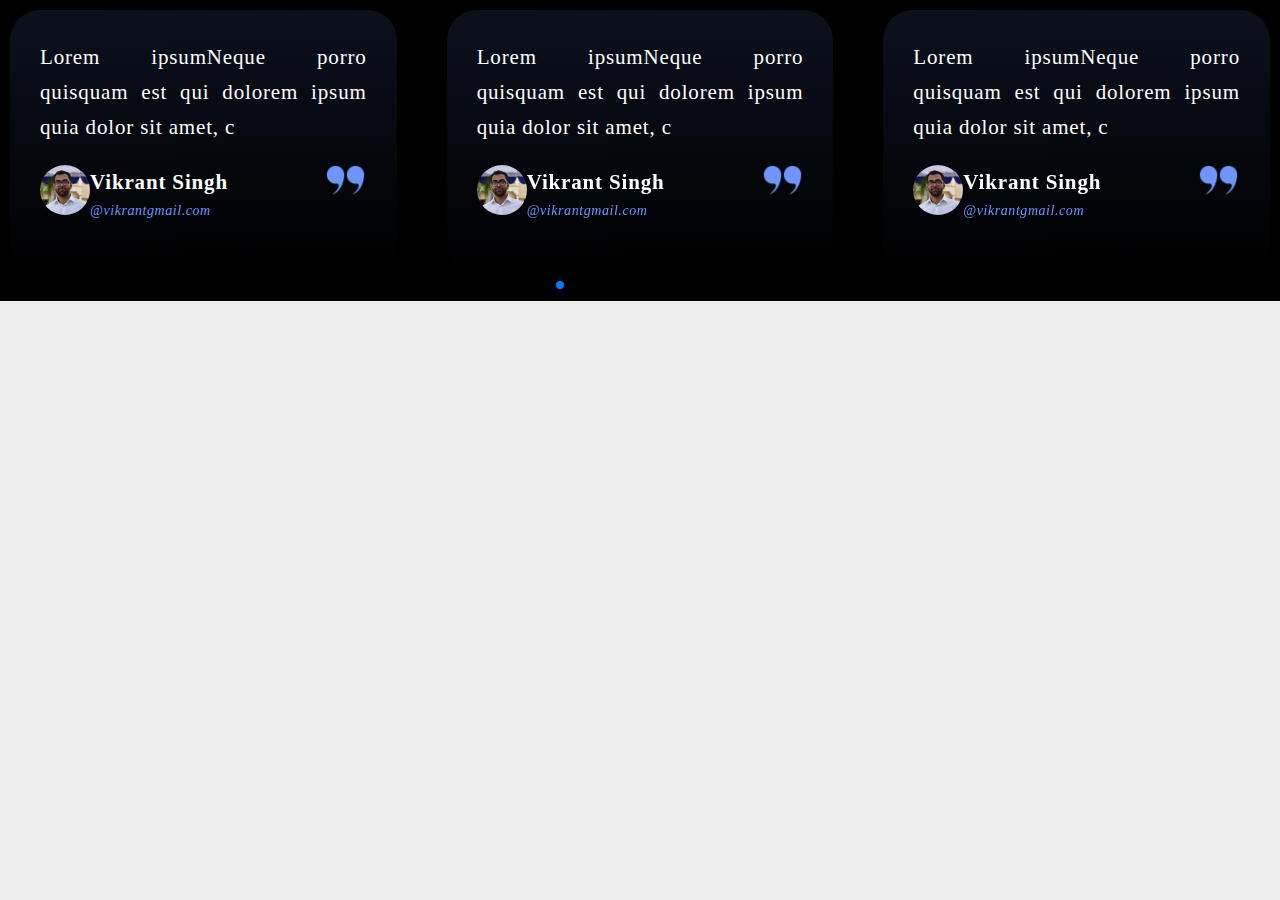
<file: test2.html>
<!DOCTYPE html>
<html lang="en">

<head>
  <meta charset="utf-8" />
  <title>Swiper demo</title>
  <meta name="viewport" content="width=device-width, initial-scale=1, minimum-scale=1, maximum-scale=1" />
  <!-- Link Swiper's CSS -->
  <link rel="stylesheet" href="https://cdn.jsdelivr.net/npm/swiper@10/swiper-bundle.min.css" />

  <!-- Demo styles -->
  <style>
    html,
    body {
      position: relative;
      /* background-color: black; */
    }

    body {
      background: #eee;
      font-family:"poppins";
      /* font-size: 14px; */
      color: #000;
      margin: 0;
      padding: 0;
    }

    .swiper {
      width: 100%;
      height: 100%;
      background-color: black;
    }

    .swiper-slide {
      text-align: center;
      /* font-size: 18px; */
      background: black;
      display: flex;
      justify-content: center;
      align-items: center;
    }

    .swiper-slide img {
      display: block;
      /* width: 100%; */
      object-fit: cover;
    }
    .swiper-pagination{
        position: relative;
        top:40px
    }

    .center {
            display: flex;
            align-items: center;
            justify-content: center;
        }

        * {
            margin: 0;
            padding: 0;
            font-family: 'Poppins';
        }

        .inner-text {
            width: 90%;
            margin: 10px;
            padding: 30px;
            /* border: 1px solid firebrick; */
            /* border-radius: 38px; */
            border-radius: 30px;
background: linear-gradient(179deg, rgba(17, 24, 42, 0.70) 0%, rgba(17, 24, 42, 0.00) 100%);
        }

        .inner-text .para {
            color: #FFF;
            text-align: justify;
            font-family: Poppins;
            font-size: 21px;
            font-style: normal;
            font-weight: 300;
            line-height: 166.5%;
            /* 34.965px */
            letter-spacing: 0.84px;
        }

        .client {
            display: flex;
            margin: 20px 0px;

        }

        .clientimg {
            height: 50px;
            width: 50px;
            border-radius: 50%;
        }

        .vector {
            height: 30px;
            /* width: 30px;  */
            position: relative;
            left: 30%;
        }

        .phead {
            color: #FFF;
            text-align: justify;
            font-family: Poppins;
            font-size: 21px;
            font-style: normal;
            font-weight: 700;
            line-height: 166.5%;
            /* 34.965px */
            letter-spacing: 0.84px;
        }

        .client-details .email {
            color: #6D95FC;
            text-align: justify;
            font-family: Poppins;
            font-size: 14px;
            font-style: italic;
            font-weight: 300;
            line-height: 166.5%;
            /* 23.31px */
            letter-spacing: 0.56px;
        }





  </style>
</head>

<body>
  <!-- Swiper -->
  <div class="swiper mySwiper">
    <div class="swiper-wrapper">
      <div class="swiper-slide center">
        <div class="inner-text">
            <div class="para">
                <p>Lorem ipsumNeque porro quisquam est qui dolorem ipsum quia dolor sit amet, c</p>
            </div>
            <div class="client">
                <img src="./src/vkr.png" alt="" class="clientimg">
                <div class="client-details">
                    <p class="phead">Vikrant Singh</p>
                    <p class="email">@vikrantgmail.com</p>
                </div>
                <img src="./src/Vector1.png" alt="" class="vector">
            </div>
        </div>
      </div>
      <div class="swiper-slide center">
        <div class="inner-text">
            <div class="para">
                <p>Lorem ipsumNeque porro quisquam est qui dolorem ipsum quia dolor sit amet, c</p>
            </div>
            <div class="client">
                <img src="./src/vkr.png" alt="" class="clientimg">
                <div class="client-details">
                    <p class="phead">Vikrant Singh</p>
                    <p class="email">@vikrantgmail.com</p>
                </div>
                <img src="./src/Vector1.png" alt="" class="vector">
            </div>
        </div>
      </div>
      <div class="swiper-slide center">
        <div class="inner-text">
            <div class="para">
                <p>Lorem ipsumNeque porro quisquam est qui dolorem ipsum quia dolor sit amet, c</p>
            </div>
            <div class="client">
                <img src="./src/vkr.png" alt="" class="clientimg">
                <div class="client-details">
                    <p class="phead">Vikrant Singh</p>
                    <p class="email">@vikrantgmail.com</p>
                </div>
                <img src="./src/Vector1.png" alt="" class="vector">
            </div>
        </div>
      </div>
      <div class="swiper-slide center">
        <div class="inner-text">
            <div class="para">
                <p>Lorem ipsumNeque porro quisquam est qui dolorem ipsum quia dolor sit amet, c</p>
            </div>
            <div class="client">
                <img src="./src/vkr.png" alt="" class="clientimg">
                <div class="client-details">
                    <p class="phead">Vikrant Singh</p>
                    <p class="email">@vikrantgmail.com</p>
                </div>
                <img src="./src/Vector1.png" alt="" class="vector">
            </div>
        </div>
      </div>
      <div class="swiper-slide center">
        <div class="inner-text">
            <div class="para">
                <p>Lorem ipsumNeque porro quisquam est qui dolorem ipsum quia dolor sit amet, c</p>
            </div>
            <div class="client">
                <img src="./src/vkr.png" alt="" class="clientimg">
                <div class="client-details">
                    <p class="phead">Vikrant Singh</p>
                    <p class="email">@vikrantgmail.com</p>
                </div>
                <img src="./src/Vector1.png" alt="" class="vector">
            </div>
        </div>
      </div>
      <div class="swiper-slide center">
        <div class="inner-text">
            <div class="para">
                <p>Lorem ipsumNeque porro quisquam est qui dolorem ipsum quia dolor sit amet, c</p>
            </div>
            <div class="client">
                <img src="./src/vkr.png" alt="" class="clientimg">
                <div class="client-details">
                    <p class="phead">Vikrant Singh</p>
                    <p class="email">@vikrantgmail.com</p>
                </div>
                <img src="./src/Vector1.png" alt="" class="vector">
            </div>
        </div>
      </div>
      <div class="swiper-slide center">
        <div class="inner-text">
            <div class="para">
                <p>Lorem ipsumNeque porro quisquam est qui dolorem ipsum quia dolor sit amet, c</p>
            </div>
            <div class="client">
                <img src="./src/vkr.png" alt="" class="clientimg">
                <div class="client-details">
                    <p class="phead">Vikrant Singh</p>
                    <p class="email">@vikrantgmail.com</p>
                </div>
                <img src="./src/Vector1.png" alt="" class="vector">
            </div>
        </div>
      </div>
      <div class="swiper-slide center">
        <div class="inner-text">
            <div class="para">
                <p>Lorem ipsumNeque porro quisquam est qui dolorem ipsum quia dolor sit amet, c</p>
            </div>
            <div class="client">
                <img src="./src/vkr.png" alt="" class="clientimg">
                <div class="client-details">
                    <p class="phead">Vikrant Singh</p>
                    <p class="email">@vikrantgmail.com</p>
                </div>
                <img src="./src/Vector1.png" alt="" class="vector">
            </div>
        </div>
      </div>
      <div class="swiper-slide center">
        <div class="inner-text">
            <div class="para">
                <p>Lorem ipsumNeque porro quisquam est qui dolorem ipsum quia dolor sit amet, c</p>
            </div>
            <div class="client">
                <img src="./src/vkr.png" alt="" class="clientimg">
                <div class="client-details">
                    <p class="phead">Vikrant Singh</p>
                    <p class="email">@vikrantgmail.com</p>
                </div>
                <img src="./src/Vector1.png" alt="" class="vector">
            </div>
        </div>
      </div>
      <div class="swiper-slide center">
        <div class="inner-text">
            <div class="para">
                <p>Lorem ipsumNeque porro quisquam est qui dolorem ipsum quia dolor sit amet, c</p>
            </div>
            <div class="client">
                <img src="./src/vkr.png" alt="" class="clientimg">
                <div class="client-details">
                    <p class="phead">Vikrant Singh</p>
                    <p class="email">@vikrantgmail.com</p>
                </div>
                <img src="./src/Vector1.png" alt="" class="vector">
            </div>
        </div>
      </div>
      <div class="swiper-slide center">
        <div class="inner-text">
            <div class="para">
                <p>Lorem ipsumNeque porro quisquam est qui dolorem ipsum quia dolor sit amet, c</p>
            </div>
            <div class="client">
                <img src="./src/vkr.png" alt="" class="clientimg">
                <div class="client-details">
                    <p class="phead">Vikrant Singh</p>
                    <p class="email">@vikrantgmail.com</p>
                </div>
                <img src="./src/Vector1.png" alt="" class="vector">
            </div>
        </div>
      </div>
      <div class="swiper-slide center">
        <div class="inner-text">
            <div class="para">
                <p>Lorem ipsumNeque porro quisquam est qui dolorem ipsum quia dolor sit amet, c</p>
            </div>
            <div class="client">
                <img src="./src/vkr.png" alt="" class="clientimg">
                <div class="client-details">
                    <p class="phead">Vikrant Singh</p>
                    <p class="email">@vikrantgmail.com</p>
                </div>
                <img src="./src/Vector1.png" alt="" class="vector">
            </div>
        </div>
      </div>
      <div class="swiper-slide center">
        <div class="inner-text">
            <div class="para">
                <p>Lorem ipsumNeque porro quisquam est qui dolorem ipsum quia dolor sit amet, c</p>
            </div>
            <div class="client">
                <img src="./src/vkr.png" alt="" class="clientimg">
                <div class="client-details">
                    <p class="phead">Vikrant Singh</p>
                    <p class="email">@vikrantgmail.com</p>
                </div>
                <img src="./src/Vector1.png" alt="" class="vector">
            </div>
        </div>
      </div>
      
    </div>
    <div class="swiper-pagination"></div>
  </div>

  <!-- Swiper JS -->
  <script src="https://cdn.jsdelivr.net/npm/swiper@10/swiper-bundle.min.js"></script>

  <!-- Initialize Swiper -->
  <script>
    var swiper = new Swiper(".mySwiper", {
        slidesPerView: "auto",
    //   spaceBetween: 30,
      slidesPerView: 3,
      spaceBetween: 30,
      pagination: {
        el: ".swiper-pagination",
        clickable: true,
      },
    });
  </script>
</body>

</html>
</file>
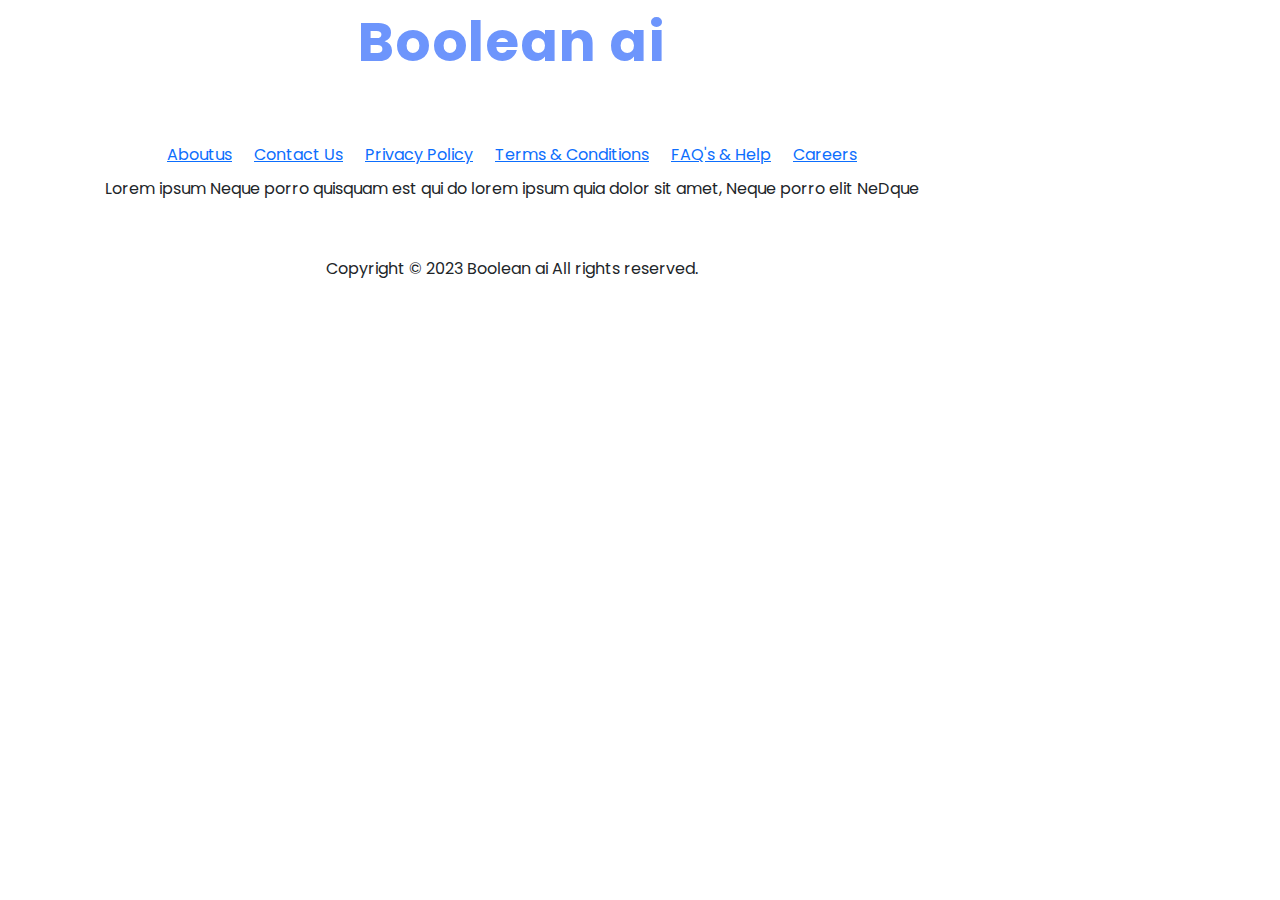
<file: testimonials.html>
<!DOCTYPE html>
<html lang="en">

<head>
    <meta charset="UTF-8">
    <meta http-equiv="X-UA-Compatible" content="IE=edge">
    <meta name="viewport" content="width=device-width, initial-scale=1.0">
    <link rel="shortcut icon" href="./src/icons.png" type="image/x-icon">
    <title>Boolean ai</title>
    <!-- <link rel="stylesheet" href="./css/final2.css"> -->
    <link rel="stylesheet" href="./css/bootstrap.css">
    <link rel="preconnect" href="https://fonts.googleapis.com">
    <link rel="preconnect" href="https://fonts.gstatic.com" crossorigin>
    <link href="https://fonts.googleapis.com/css2?family=Poppins:wght@100;200;300;400;500;600;700;800&display=swap"
        rel="stylesheet">
    <link rel="stylesheet" href="https://cdnjs.cloudflare.com/ajax/libs/font-awesome/6.4.0/css/all.min.css"
        integrity="sha512-iecdLmaskl7CVkqkXNQ/ZH/XLlvWZOJyj7Yy7tcenmpD1ypASozpmT/E0iPtmFIB46ZmdtAc9eNBvH0H/ZpiBw=="
        crossorigin="anonymous" referrerpolicy="no-referrer" />
    <link rel="stylesheet" href="https://cdn.jsdelivr.net/npm/swiper@10/swiper-bundle.min.css" />
    <style>
        * {
            margin: 0;
            padding: 0;
            font-family: 'poppins';
        }

        .footersecond {
            width: 100%;
            align-items: center;
            text-align: center;
            justify-content: center;
        }

        .footersecondcenter {
            width: 80%;
            justify-content: center;
            display: flex;
            justify-content: center;
        }

        .footersecondtext {
            display: flex;
            flex-direction: column;
            align-items: center;
            text-align: center;
        }

        .footersecondtext h2 {
            color: #6D95FC;
            text-align: center;
            font-family: Poppins;
            font-size: 3.4375rem;
            font-style: normal;
            font-weight: 700;
            line-height: normal;
            letter-spacing: 0.05156rem;
            /* text-transform: capitalize; */
        }

        .footersecondtext .complexity {
            color: #FFF;
            text-align: center;
            font-family: Poppins;
            font-size: 0.875rem;
            font-style: normal;
            font-weight: 400;
            line-height: normal;
            letter-spacing: 0.16625rem;
        }

        .footersecondtext .line2 {
            width: 6.3125rem;
            height: 0.125rem;
            background-color: #FFF;
        }

        .footersecondtext .listfooter {
            display: inline-flex;
            padding: 0.8125rem 0.625rem 0.625rem 0.625rem;
            align-items: flex-start;
            gap: 1.375rem;
        }
    </style>
</head>

<body>
    <div class="footersecond">
        <div class="footersecondcenter">
            <div class="footersecondtext">
                <h2 class=""><span style="color: #6d95fc;">Boolean</span> ai </h2>
                <p class="complexity">complexity simplify</p>
                <div class="line2"></div>
                <div class="listfooter">
                    <a href="#">Aboutus</a>
                    <a href="#">Contact Us</a>
                    <a href="#">Privacy Policy</a>
                    <a href="#">Terms & Conditions</a>
                    <a href="#">FAQ's & Help</a>
                    <a href="#">Careers</a>
                </div>
                <p class="footer-para">Lorem ipsum Neque porro quisquam est qui do lorem
                    ipsum quia dolor sit amet, Neque porro elit NeDque </p>
                <ul class="list-inline footerlist">
                    <li class="list-inline-item"><a class="nav-link" aria-current="page"
                            href="https://www.facebook.com/"><i class="fa-brands fa-facebook"></i></a></li>
                    <li class="list-inline-item"> <a class="nav-link" aria-current="page" href="#"><i
                                class="fa-brands fa-instagram"></i></a></li>
                    <li class="list-inline-item"> <a class="nav-link" aria-current="page" href="#"><i
                                class="fa-brands fa-whatsapp"></i></a></li>
                    <li class="list-inline-item"><a class="nav-link" aria-current="page" href="#"><i
                                class="fa-brands fa-linkedin"></i></a> </li>
                    <li class="list-inline-item"><a class="nav-link" aria-current="page" href="#"><i
                                class="fa-brands fa-twitter"></i></a> </li>
                </ul>
                <p class="footer-content">Copyright © 2023 Boolean ai All rights reserved.</p>

            </div>
        </div>
    </div>
</body>

</html>
</file>
<file: css/final2.css>
* {
    margin: 0;
    padding: 0;
    font-family: "Poppins";
}

body {
    /* max-width: 1920px; */
    min-width: 500px;
    width: 100%;
    background-color: #000;
    color: white;
}

p {
    font-family: "Poppins";
    font-size: 1.313rem;
    font-style: normal;
    font-weight: 300;

}

a {
    color: #FFF;
    text-align: center;
    font-family: 'Poppins';
    font-size: 1.3125rem;
    font-style: normal;
    font-weight: 400;
    line-height: normal;
}

button {
    padding: 10px 25px 10px 25px;
    border-radius: 2px;
    font-size: 0.9130434782608695em;
    background: transparent;
    border: 3px solid #6D95FC;
    margin-top: 2.9rem;

}


h1 {
    color: #FFF;
    font-family: Poppins;
    font-size: 3rem;
    font-style: normal;
    font-weight: 700;
    line-height: normal;
    /* text-transform: uppercase; */
}


html {
    scroll-behavior: smooth;
}

body {
    background: black;
}



nav {
    background: black;
    height: 112px;
    width: 100%;
    margin: auto;
}

label.logo {
    position: relative;
    left: 7%;
    top: 10px;

}

label.logo img {
    height: 110px;
    width: 100%;
}

nav ul {
    float: right;
    /* margin-right: 90px; */
    margin: 50px 90px 0px 0px;
}

nav ul li {
    display: inline-block;
    line-height: px;
    margin: 0 5px;
}

nav ul li a {
    text-decoration: none;
    color: white;
    padding: 7px 13px;
    text-transform: uppercase;
    color: #FFF;
    text-align: center;
    font-size: 1.3125rem;
    font-style: normal;
    font-weight: 500;
    line-height: normal;
}

.checkbtn {
    font-size: 30px;
    color: white;
    float: right;
    line-height: 80px;
    margin-right: 40px;
    cursor: pointer;
    margin-top: 32px;
    display: none;
}

#check {
    display: none;
}

/* @media (max-width:1635px) {
    label.logo img {
        height: 102px;
        width: 100%;
    }



} */
@media (max-width:1635px) {
    nav ul li a {
        font-size: 16px;
    }

    nav ul {
        float: right;
        /* margin-right: 90px; */
        margin: 50px 10px 0px 0px;
    }

    label.logo img {
        position: relative;
        top: 20px;
        height: 90px;
        width: 100%;
    }


}

@media (max-width: 1200px) {
    label.logo img {
        height: 71px;
        width: 95%;
    }

    nav ul li a {
        font-size: 16px;
        padding: 7px 7px;
    }
}


@media (max-width: 1024px) {

    label.logo img {
        height: 90px;
        width: 100%;
    }

    .checkbtn {
        display: block;
    }

    nav ul {
        position:fixed;
        width: 100%;
        /* height: 100vh; */
        background: black;
        top: 60px;
        right: -110%;
        text-align: center;
        transition: all .5s;
    }

    nav ul li {
        display: block;
        margin: 50px 0;
        line-height: 30px;
    }

    nav ul li a {
        font-size: 20px;
    }

    

    #check:checked~ul {
        left: 0;
    }
}








/* navmedea */




/* hero content  */

.hero-main {
    /* height: ; */
    /* max-width: 1920px; */
    width: 100%;
    background-color: #000;
    background-image: url('../src/hero.png');
    background-size: cover;
    background-repeat: no-repeat;
    color: #FFF;
    /* padding: 25px; */
    display: flex;
    /* justify-content: ; */
}

.hero-center {

    display: flex;
    height: 51.2rem;
    justify-content: center;
    align-items: center;
    /* margin: auto; */
    /* border: 1px solid saddlebrown; */

}

.hero-contain {
    width: 80%;
    justify-content: center;
    align-items: center;
}

.hero-contain .hero-head {
    color: #6D95FC;
    text-align: center;
    font-size: 1.3125rem;
    font-style: normal;
    font-weight: 500;
    line-height: normal;
    letter-spacing: 0.19031rem;
    text-transform: uppercase;
}

.hero-contain .hero-header {
    font-size: 5rem;
    font-style: normal;
    font-weight: 700;
    line-height: 111.49%;
    /* 5.5745rem */
    letter-spacing: 0.075rem;
    padding-top: 2.9rem;
    text-transform: uppercase;

}

.hero-center .line {
    width: 9rem;
    height: 0.1875rem;
    background-color: #6D95FC;
    margin-top: 2.9rem;
    /* line-height: 2rem; */


}

.hero-para {
    width: 60%;
    padding-top: 2.9rem;

}

.hero-contain button {
    padding: 10px 25px 10px 25px;
    border-radius: 2px;
    font-size: 0.9130434782608695em;
    background: transparent;
    border: 3px solid #6D95FC;
    margin-top: 2.9rem;

}


.hero-contain button a {
    color: white;
    text-decoration: none;
}

@media (max-width:1635px) {


    .hero-main {
        /* height: ; */
        /* max-width: 1920px; */
        width: 100%;
        background-color: #000;
        background-image: url('../src/hero.png');
        background-size: contain;
        background-repeat: no-repeat;
        color: #FFF;
        padding: 0px;
        display: flex;
        /* justify-content: ; */
    }

    .hero-center {
        display: flex;
        width: 100%;
        height: 50.2rem;
        justify-content: center;
        align-items: center;
        /* margin: auto; */
        padding: auto;

        /* border: 1px solid saddlebrown; */

    }

    .hero-contain {
        width: 80%;
        justify-content: center;
        align-items: center;
    }

    .hero-contain .hero-head {
        color: #6D95FC;
        text-align: center;
        font-size: 1.3125rem;
        font-style: normal;
        font-weight: 500;
        line-height: normal;
        letter-spacing: 0.19031rem;
        text-transform: uppercase;
    }

    .hero-contain .hero-header {
        font-size: 4rem;
        font-style: normal;
        font-weight: 700;
        line-height: 111.49%;
        /* 5.5745rem */
        letter-spacing: 0.075rem;
        padding-top: auto;
        text-transform: uppercase;

    }

    .hero-center .line {
        width: 8rem;
        height: 0.1875rem;
        background-color: #6D95FC;
        margin-top: 2.5rem;
        /* line-height: 2rem; */


    }

    .hero-para {
        width: 50%;
        padding-top: auto;

    }
}

@media (max-width:1200px) {


    .hero-main {
        /* height: ; */
        max-width: 1200px;
        width: 100%;
        background-color: #000;
        background-image: url('../src/hero.png');
        background-size: contain;
        background-repeat: no-repeat;
        color: #FFF;
        padding: 0px;
        display: flex;
        /* justify-content: ; */
    }

    .hero-center {
        display: flex;
        width: 100%;
        height: 45rem;
        justify-content: center;
        align-items: center;
        /* margin: auto; */
        padding: 2rem;
        /* border: 1px solid saddlebrown; */

    }

    .hero-contain {
        width: 85%;
        justify-content: center;
        align-items: center;
    }

    .hero-contain .hero-head {
        color: #6D95FC;
        text-align: center;
        font-size: 1rem;
        font-style: normal;
        font-weight: 500;
        line-height: normal;
        letter-spacing: 0.19031rem;
        text-transform: uppercase;
    }

    .hero-contain .hero-header {
        font-size: 3.5rem;
        font-style: normal;
        font-weight: 700;
        line-height: 111.49%;
        /* 5.5745rem */
        letter-spacing: 0.075rem;
        padding-top: 2rem;
        text-transform: uppercase;

    }

    .hero-center .line {
        width: 7rem;
        height: 0.1875rem;
        background-color: #6D95FC;
        margin-top: 2rem;
        /* line-height: 2rem; */


    }

    .hero-para {
        font-size: 1rem;
        width: 60%;
        padding-top: 2rem;

    }

    .hero-contain button a {
        font-size: 1rem;
    }
}

@media (max-width:1024px) {
    .hero-main {
        max-width: 1100px;
        width: 100%;
        background-color: #000;
        background-image: url('../src/hero.png');
        background-size: 100%;

    }

    .hero-center {
        display: flex;
        width: 100%;
        height: 30.2rem;
        justify-content: center;
        align-items: center;
        /* margin: auto; */
        padding: auto;
        /* border: 1px solid saddlebrown; */

    }

    .hero-contain .hero-head {
        color: #6D95FC;
        text-align: center;
        font-size: 0.75rem;
        font-style: normal;
        font-weight: 500;
        line-height: normal;
        letter-spacing: 0.19031rem;
        text-transform: uppercase;
    }

    .hero-contain .hero-header {
        font-size: 2.8rem;
        font-style: normal;
        font-weight: 700;
        line-height: 111.49%;
        /* 5.5745rem */
        letter-spacing: 0.075rem;
        padding-top: 1rem;
        text-transform: uppercase;

    }

    .hero-center .line {
        width: 10%;
        height: 0.1875rem;
        background-color: #6D95FC;
        margin-top: 1rem;
        /* line-height: 2rem; */


    }

    .hero-para {
        width: 50%;
        font-size: 0.75rem;
        padding-top: 1rem;

    }

    .hero-contain button {
        padding: 10px 25px 10px 25px;
        border-radius: 2px;
        font-size: 0.75rem;
        background: transparent;
        border: 3px solid #6D95FC;
        margin-top: 1rem;

    }


    .hero-contain button a {
        color: white;
        font-size: 0.75rem;

        text-decoration: none;
    }

}

@media (max-width:767px) {
    .hero-center {
        display: flex;
        width: 100%;
        height: 25.2rem;
        justify-content: center;
        align-items: center;
        /* margin: auto; */
        padding: auto;
        /* border: 1px solid saddlebrown; */

    }

    .hero-contain .hero-head {
        color: #6D95FC;
        text-align: center;
        font-size: 0.75rem;
        font-style: normal;
        font-weight: 500;
        line-height: normal;
        letter-spacing: 0.19031rem;
        text-transform: uppercase;
    }

    .hero-contain .hero-header {
        font-size: 2rem;
        font-style: normal;
        font-weight: 700;
        line-height: 111.49%;
        /* 5.5745rem */
        letter-spacing: 0.075rem;
        padding-top: 1rem;
        text-transform: uppercase;

    }

    .hero-center .line {
        width: 10%;
        height: 0.1875rem;
        background-color: #6D95FC;
        margin-top: 1rem;
        /* line-height: 2rem; */


    }

    .hero-para {
        width: 50%;
        font-size: 0.75rem;
        padding-top: 1rem;

    }

}

@media (max-width:576px) {
    .hero-center {
        display: flex;
        width: 100%;
        height: 17.2rem;
        justify-content: center;
        align-items: center;

        /* margin: auto; */
        /* border: 1px solid saddlebrown; */

    }

    .hero-contain .hero-head {
        color: #6D95FC;
        text-align: center;
        font-size: 0.5rem;
        font-style: normal;
        font-weight: 500;
        line-height: normal;
        letter-spacing: 0.19031rem;
        text-transform: uppercase;
    }

    .hero-contain .hero-header {
        font-size: 1.3rem !important;
        font-style: normal;
        font-weight: 700;
        line-height: 111.49%;
        /* 5.5745rem */
        letter-spacing: 0.075rem;
        padding-top: 1rem;
        text-transform: uppercase;

    }

    .hero-center .line {
        width: 10%;
        height: 0.1875rem;
        background-color: #6D95FC;
        margin-top: 1rem;
        /* line-height: 2rem; */


    }

    .hero-para {
        width: 60%;
        font-size: 0.5rem;
        padding-top: 1rem;

    }

    .hero-contain button {
        padding: 0px 10px;
        border-radius: 2px;
        background: transparent;
        border: 3px solid #6D95FC;
        margin-top: 0.5rem;

    }

    button a {
        font-size: 8px;

    }


}







/* about section  */
.about {
    /* min-height: 600px; */
    /* display: flex !important; */
}

.about .aboutsection {
    width: 50%;
    display: flex;
    /* height: 100vh; */
}


.carousel-inner .carousel-item img {
    height: 49.625rem;
    /* height: 101.79vh; */
    width: 57.25rem;
    /* width: 47.708vw; */

}

.pagination2{
    width: 20px !important;
    height: 20px !important;
    border-radius: 50%;
    background-color: white;
    opacity: 1;
}
.pagination2.active{
   background-color: #6d95fc !important;
}

.cicon{
    height: 20px;
    width: 20px;
    border-radius: 50%;
    color:white;
    background-color: #6d95fc;
    opacity: 1;
}







.aboutus {
    display: flex;
    width: 100% !important;
    /* border: 1px solid burlywood; */
    /* align-items: center; */
    min-height: 50.3125rem;
    height: 100%;
}

.aboutus-center {
    /* height: 670px; */
    height: auto;
    justify-content: left;
    /* padding: 25px; */
    display: inline-flex;
    flex-direction: column;
    /* align-items: flex-start; */
    /* margin:0px  auto; */
    /* border: 1px solid white; */

}

.aboutus-contain {
    position: relative;
    top: 5%;
    width: 80%;
    /* max-width: 44.25rem; */
    margin: auto;
    /* display: flex; */
    text-align: start;
    /* margin-bottom: 30px; */
    /* border: 1px solid firebrick; */

}


.aboutus-contain .abouth {
    color: #6D95FC;
    font-size: 1.3125rem;
    font-style: normal;
    font-weight: 500;
    line-height: normal;
    letter-spacing: 0.19031rem;
    text-transform: uppercase;
    margin-bottom: 1.62rem;
}

.aboutus-contain h2 {
    font-size: 3rem;
    font-style: normal;
    font-weight: 700;
    line-height: 124.5%;
    /* 3.735rem */
    text-transform: capitalize;

}

.aboutus-contain .line2 {
    width: 6.09375rem;
    /* color: #6D95FC; */
    margin: 1.62rem 0px;
    border: 1px solid white;

}

.aboutus-contain .aboutmiddle {
    font-size: 1.0625rem;
    font-style: normal;
    font-weight: 400;
    line-height: normal;
    letter-spacing: 0.00531rem;
    text-transform: capitalize;
}

.aboutus-contain .about-para {
    width: 90%;
    font-size: 1.3125rem;
    font-style: normal;
    font-weight: 300;
    line-height: 166.5%;
    /* 2.18531rem */
    letter-spacing: 0.0525rem;
    margin: 1.62rem 0px;
}

.aboutus-contain button {
    padding: 10px 25px 10px 25px;
    border-radius: 2px;
    font-size: 0.9130434782608695em;
    background: transparent;
    border: 3px solid #6D95FC;
    /* margin-top: 2.9rem; */

}

.aboutus-contain button a {
    color: white;
    text-decoration: none;
}

@media (max-width:1635px) {

    .slidemain {
        height: 100px !important;
    }

    

    .carousel-inner .carousel-item img {
        height: 35.625rem;
        /* height: 101.79vh; */
        width: auto;
        /* width: 47.708vw; */

    }
    .aboutus-contain {
        position: relative;
        top: 5%;
        width: 90%;
    }

    .aboutus-contain .abouth {
        color: #6D95FC;
        font-size: 1rem;
        font-style: normal;
        font-weight: 500;
        line-height: normal;
        letter-spacing: 0.19031rem;
        text-transform: uppercase;

    }

    .aboutus-contain h2 {
        font-size: 2.5rem;
        font-style: normal;
        font-weight: 700;
        line-height: 124.5%;
        /* 3.735rem */
        text-transform: capitalize;
    }

    .aboutus-contain .line2 {
        width: 4.09375rem;
        /* color: #6D95FC; */
        margin: 1.62rem 0px;
        border: 1px solid white;

    }

    .aboutus-contain .aboutmiddle {
        font-size: 0.89rem;
        font-style: normal;
        font-weight: 400;
        line-height: normal;
        letter-spacing: 0.00531rem;
        text-transform: capitalize;
    }

    .aboutus-contain .about-para {
        width: 100%;
        font-size: 1rem;
        font-style: normal;
        font-weight: 300;
        line-height: 166.5%;
        /* 2.18531rem */
        letter-spacing: 0.0525rem;
        padding: 1.62rem 0px;
    }

    .aboutus-contain button {
        padding: 10px 25px 10px 25px;
        border-radius: 2px;
        font-size: 1rem;
        background: transparent;
        border: 3px solid #6D95FC;
        /* margin-top: 2.9rem; */

    }

    .aboutus-contain button a {
        color: white;
        text-decoration: none;
    }





}

@media (max-width:1200px) {
    .about {
        min-height: 620px;
        display: flex !important;
        height: 710px;
    }


    .carousel-inner .carousel-item img {
        height: 25.625rem;
        /* height: 101.79vh; */
        width: auto;
        /* width: 47.708vw; */

    }

    .aboutus-contain {
        position: relative;
        top: 5%;
        width: 90%;


    }

    .aboutus-contain .abouth {
        color: #6D95FC;
        font-size: 0.8rem;
        font-style: normal;
        font-weight: 500;
        line-height: normal;
        letter-spacing: 0.19031rem;
        text-transform: uppercase;

    }

    .aboutus-contain h2 {
        font-size: 2rem;
        font-style: normal;
        font-weight: 700;
        line-height: 124.5%;
        /* 3.735rem */
        text-transform: capitalize;
    }

    .aboutus-contain .line2 {
        width: 4.09375rem;
        /* color: #6D95FC; */
        margin: 1.62rem 0px;
        border: 1px solid white;

    }

    .aboutus-contain .aboutmiddle {
        font-size: 0.8rem;
        font-style: normal;
        font-weight: 400;
        line-height: normal;
        letter-spacing: 0.00531rem;
        text-transform: capitalize;
    }

    .aboutus-contain .about-para {
        width: 100%;
        font-size: 1rem;
        font-style: normal;
        font-weight: 300;
        line-height: 166.5%;
        /* 2.18531rem */
        letter-spacing: 0.0525rem;
        padding: 1.62rem 0px;
    }

    .aboutus-contain button {
        padding: 10px 25px 10px 25px;
        border-radius: 2px;
        font-size: 1rem;
        background: transparent;
        border: 3px solid #6D95FC;
        /* margin-top: 2.9rem; */

    }

    .aboutus-contain button a {
        color: white;
        text-decoration: none;
    }


}

@media (max-width:767px) {
    .about {
        display: block;
        height: auto;
        width: 100%;
    }

    .carousel-inner .carousel-item img {
        width: 916px;

    }

    .about .aboutsection {
        width: 100%;
        display: flex;
    }

    .about .aboutsection1 {

        height: 700px;
    }


    .aboutus-contain {
        position: relative;
        top: 5%;
        width: 95%;
        /* max-width: 44.25rem; */
        margin: auto;
        /* display: flex; */
        text-align: start;
        /* border: 1px solid firebrick; */

    }


    .aboutus-contain .abouth {
        color: #6D95FC;
        font-size: 1rem;
        font-style: normal;
        font-weight: 500;
        line-height: normal;
        letter-spacing: 0.19031rem;
        text-transform: uppercase;
    }

    .aboutus-contain h2 {
        font-size: 2.5rem;
        width: 100%;
        font-style: normal;
        font-weight: 700;
        line-height: 124.5%;
        /* 3.735rem */
        text-transform: capitalize;
    }

    .aboutus-contain .aboutmiddle {
        font-size: 0.8rem;
        font-style: normal;
        font-weight: 400;
        line-height: normal;
        letter-spacing: 0.00531rem;
        text-transform: capitalize;
    }

    .aboutus-contain .about-para {
        width: 100%;
        font-size: 1rem;
        font-style: normal;
        font-weight: 300;
        line-height: 166.5%;
        /* 2.18531rem */
        letter-spacing: 0.0525rem;
        padding: 1.62rem 0px;
    }


}
@media (max-width:576px) {
    .about {
        display: block;
        height: auto;
        width: 100%;
    }

    .carousel-inner .carousel-item img {
        width: 916px;

    }

    .about .aboutsection {
        width: 100%;
        display: flex;
    }

    .about .aboutsection1 {

        height: 700px;
    }


    .aboutus-contain {
        position: relative;
        top: 5%;
        width: 95%;
        /* max-width: 44.25rem; */
        margin: auto;
        /* display: flex; */
        text-align: start;
        /* border: 1px solid firebrick; */

    }


    .aboutus-contain .abouth {
        color: #6D95FC;
        font-size: 1rem;
        font-style: normal;
        font-weight: 500;
        line-height: normal;
        letter-spacing: 0.19031rem;
        text-transform: uppercase;
    }

    .aboutus-contain h2 {
        font-size: 2rem;
        width: 100%;
        font-style: normal;
        font-weight: 700;
        line-height: 124.5%;
        /* 3.735rem */
        text-transform: capitalize;
    }

    .aboutus-contain .aboutmiddle {
        font-size: 0.8rem;
        font-style: normal;
        font-weight: 400;
        line-height: normal;
        letter-spacing: 0.00531rem;
        text-transform: capitalize;
    }

    .aboutus-contain .about-para {
        width: 100%;
        font-size: 1rem;
        font-style: normal;
        font-weight: 300;
        line-height: 166.5%;
        /* 2.18531rem */
        letter-spacing: 0.0525rem;
        padding: 1.62rem 0px;
    }


}


/* out-service */

.service-main {
    display: inline-flex;
    width: 100%;
    align-items: center;
    justify-content: center;
    background-color: black;
    color: white;
    /* height: 60rem; */
}

.service-center {

    /* width: 36.8125rem; */
    height: 30.8125rem;
    position: relative;
    top: 30%;
    width: 80%;
    left: 20%;
    /* border: 1px solid saddlebrown; */
    ;
}

.service-slide {
    width: 50%;
}

.ourservice {
    width: 70%;
    /* height: 49.625rem; */
    flex-shrink: 0;
}

.swiper-slide.swipe {
    /* width: 60rem; */
    width: 100%;
    padding: 10%;
}

.swiper-slide .slide_image {
    height: auto;
    /* height: 35.5rem; */
    /* width: 37rem; */
    width: 90%;
    margin: 8rem 2rem;
}

.swiper_button_next {
    position: relative;
    left: 10%;
    border-radius: 50%;
    background-color: #6d95fc;
    width: 100%;

    height: 1rem;
    margin-top: 9rem;
}

.swiper_button_prev {
    position: absolute;
    border-radius: 50%;
    background-color: #6d95fc;
    width: 100%;
    margin-top: 9rem;
}

.swiper-button-prev:after {
    font-size: 30px !important;
    color: white;
    /* background-color: #6D95FC; */
    /* border-radius: 50%; */
}

.swiper-button-next:after {
    font-size: 30px !important;
    color: white;
    /* background-color: #6D95FC; */
    /* border-radius: 50%; */
}

.servicepagination .swiper-pagination-bullet{
    height:20px;
    width: 20px;
    border-radius: 50%;
    background-color: white;
    opacity: 1;
}
.servicepagination .swiper-pagination-bullet-active{
background-color: #6D95FC;
}

.ourserviceside{
    height: 40px !important;
    width:40px !important;
    opacity: 1;
    color:white;
    border-radius: 50%;
    background-color: #6D95FC;
}



.service-text {
    align-items: flex-end;
}

.service-text .head {
    font-size: 1.3125rem;
    font-style: normal;
    font-weight: 500;
    line-height: normal;
    letter-spacing: 0.19031rem;
    text-transform: uppercase;
}

.service-text h2 {
    font-size: 3rem;
    font-style: normal;
    font-weight: 700;
    line-height: 124.5%;
    /* 3.735rem */
    text-transform: capitalize;
    margin: 2rem 0px;
}

.service-text .line3 {
    width: 6.09375rem;
    height: 0rem;
    flex-shrink: 0;
    border: 1px solid white;
}

.service-text .service-para {
    width: 36.8125rem;
    height: 8.25rem;
    flex-shrink: 0;
    font-size: 1.3125rem;
    font-style: normal;
    font-weight: 300;
    line-height: 166.5%;
    /* 2.18531rem */
    margin: 2rem 0px;
    letter-spacing: 0.0525rem;
}

.service-text button {
    padding: 10px 25px 10px 25px;
    border-radius: 2px;
    background: transparent;
    border: 3px solid #6D95FC;
    /* margin-top: 2.9rem; */

}

.service-text button a {
    color: white;
    font-size: 16px;
}



@media (max-width:1635px) {
    .service-main {
        /* height: 40rem; */
    }

    .service-text {
        position: relative;
        top: 5%;
        width: 90%;


    }

    .service-text .head {
        color: #6D95FC;
        font-size: 1rem;
        font-style: normal;
        font-weight: 500;
        line-height: normal;
        letter-spacing: 0.19031rem;
        text-transform: uppercase;

    }

    .service-text h2 {
        font-size: 2.5rem;
        font-style: normal;
        font-weight: 700;
        line-height: 124.5%;
        /* 3.735rem */
        text-transform: capitalize;
    }

    .service-text .line3 {
        width: 4.09375rem;
        /* color: #6D95FC; */
        margin: 1.62rem 0px;
        border: 1px solid white;

    }

    .service-text .service-para {
        width: 100%;
        font-size: 1rem;
        font-style: normal;
        font-weight: 300;
        line-height: 166.5%;
        /* 2.18531rem */
        letter-spacing: 0.0525rem;
        margin: 2rem 0px;

    }

    .service-text button {
        padding: 10px 25px 10px 25px;
        border-radius: 2px;
        font-size: 1rem;
        background: transparent;
        border: 3px solid #6D95FC;

        /* margin-top: 2.9rem; */

    }

    .service-text button a {
        color: white;
        text-decoration: none;
    }


}

@media (max-width:1200px) {
    .service-main {
        height: 40rem;
    }

    .service-text {
        position: relative;
        top: 5%;
        width: 90%;


    }

    .service-text .head {
        color: #6D95FC;
        font-size: 0.8rem;
        font-style: normal;
        font-weight: 500;
        line-height: normal;
        letter-spacing: 0.19031rem;
        text-transform: uppercase;

    }

    .service-text h2 {
        font-size: 2rem;
        font-style: normal;
        font-weight: 700;
        line-height: 124.5%;
        /* 3.735rem */
        text-transform: capitalize;
    }

    .service-text .line3 {
        width: 4.09375rem;
        /* color: #6D95FC; */
        margin: 1.62rem 0px;
        border: 1px solid white;

    }

    .service-text .service-para {
        width: 100%;
        font-size: 1rem;
        font-style: normal;
        font-weight: 300;
        line-height: 166.5%;
        /* 2.18531rem */
        letter-spacing: 0.0525rem;
        margin: 2rem 0px;

    }

    .service-text button {
        padding: 10px 25px 10px 25px;
        border-radius: 2px;
        font-size: 1rem;
        background: transparent;
        border: 3px solid #6D95FC;
        /* margin-top: 2.9rem; */

    }

    .service-text button a {
        color: white;
        text-decoration: none;
    }


}

@media (max-width:767px) {


    .service-main {
        display: block;
        height: auto;
    }

    .service-contain {
        /* width: 90%;  */
        height: auto;

        /* border: 1px solid wheat; */
    }

    .service-center {

        /* width: 36.8125rem; */
        height: 30.8125rem;
        position: relative;
        top: 30%;
        width: 100%;
        left: 0;
        /* border: 1px solid saddlebrown; */
        ;
    }


    .service-main .service-contain {
        width: 100%;
        display: flex;
    }

    .service-text {
        position: relative;
        top: 5%;
        width: 95%;
        /* max-width: 44.25rem; */
        margin: auto;
        /* display: flex; */
        text-align: start;
        /* border: 1px solid firebrick; */

    }


    .service-text .head {
        color: #6D95FC;
        font-size: 1rem;
        font-style: normal;
        font-weight: 500;
        line-height: normal;
        letter-spacing: 0.19031rem;
        text-transform: uppercase;
    }

    .service-text h2 {
        font-size: 2.5rem;
        width: 100%;
        font-style: normal;
        font-weight: 700;
        line-height: 124.5%;
        /* 3.735rem */
        text-transform: capitalize;
    }


    .service-text .service-para {
        width: 100%;
        font-size: 1rem;
        font-style: normal;
        font-weight: 300;
        line-height: 166.5%;
        /* 2.18531rem */
        letter-spacing: 0.0525rem;
        padding: 1.62rem 0px;
    }

    .service-slide {
        padding-top: 7%;
        width: 100%;
    }

    .ourservice {
        height: auto;
        width: 100%;
    }

    .swipe {
        height: 60%;
        /* border: 1px solid darkblue; */
        width: 100%;
        padding: 3rem;

    }

    .swiper-slide .slide_image {
        height: 26.5rem;
        /* width: 25rem; */
        width: 80%;
        /* padding:auto 10px; */
        margin: 3rem;
    }

}
@media (max-width:576px) {


    .service-main {
        display: block;
        height: auto;
    }

    .service-contain {
        /* width: 90%;  */
        height: auto;

        /* border: 1px solid wheat; */
    }

    .service-center {

        /* width: 36.8125rem; */
        height: 30.8125rem;
        position: relative;
        top: 30%;
        width: 100%;
        left: 0;
        /* border: 1px solid saddlebrown; */
        ;
    }


    .service-main .service-contain {
        width: 100%;
        display: flex;
    }

    .service-text {
        position: relative;
        top: 5%;
        width: 95%;
        /* max-width: 44.25rem; */
        margin: auto;
        /* display: flex; */
        text-align: start;
        /* border: 1px solid firebrick; */

    }


    .service-text .head {
        color: #6D95FC;
        font-size: 1rem;
        font-style: normal;
        font-weight: 500;
        line-height: normal;
        letter-spacing: 0.19031rem;
        text-transform: uppercase;
    }

    .service-text h2 {
        font-size: 2rem;
        width: 100%;
        font-style: normal;
        font-weight: 700;
        line-height: 124.5%;
        /* 3.735rem */
        text-transform: capitalize;
    }


    .service-text .service-para {
        width: 100%;
        font-size: 1rem;
        font-style: normal;
        font-weight: 300;
        line-height: 166.5%;
        /* 2.18531rem */
        letter-spacing: 0.0525rem;
        padding: 1.62rem 0px;
    }

    .service-slide {
        padding-top: 7%;
        width: 100%;
    }

    .ourservice {
        height: auto;
        width: 100%;
    }

    .swipe {
        height: 60%;
        /* border: 1px solid darkblue; */
        width: 100%;
        padding: 3rem;

    }

    .swiper-slide .slide_image {
        height: 26.5rem;
        /* width: 25rem; */
        width: 100%;
        /* padding:auto 10px; */
        margin: 1rem;
    }

}

/* insights section */

.insight_section {

    display: flex;
    background-color: black;
    color: white;
    justify-content: center;
    align-items: center;

}

.insight-images img {
    width: 800px;
    height: 800px;
}

.insight_contain {

    justify-content: center;
    align-items: center;
    display: flex;
    margin: auto
}

.insight-center {
    width: 90%;
}

.insight_text {
    width: 70%;
    margin: auto;
    justify-content: center;
    align-items: center;


}

.insight_text .insight-head {
    color: #6D95FC;
    font-size: 21px;
    font-style: normal;
    font-weight: 500;
    line-height: normal;
    letter-spacing: 3.045px;
    text-transform: uppercase;
}

.insight_text h2 {
    font-size: 48px;
    font-style: normal;
    font-weight: 700;
    line-height: 111.49%;
    /* 53.515px */
    letter-spacing: 0.72px;
    text-transform: uppercase;
    margin: 2.69rem 0px;
}

.insight_text .line4 {
    width: 9rem;
    border: 1px solid #6d95fc;
    margin: 2.9rem 0px;
}

.insight_text .insight-para {
    font-size: 1.3125rem;
    font-style: normal;
    font-weight: 300;
    line-height: normal;
}

.insight_text button {
    padding: 10px 25px 10px 25px;
    border-radius: 2px;
    font-size: 0.9130434782608695em;
    background: transparent;
    border: 3px solid #6D95FC;
    margin: 2.9rem 0px;

}

.insight_text button a {
    color: white;
    text-decoration: none;
}

@media (max-width:1635px) {



    .insight_text {
        position: relative;
        top: 5%;
        width: 90%;


    }

    .insight_text .insight-head {
        color: #6D95FC;
        font-size: 1rem;
        font-style: normal;
        font-weight: 500;
        line-height: normal;
        letter-spacing: 0.19031rem;
        text-transform: uppercase;

    }

    .insight_text h2 {
        font-size: 2.5rem;
        font-style: normal;
        font-weight: 700;
        line-height: 124.5%;
        /* 3.735rem */
        /* text-transform: capitalize; */
    }

    .insight_text .line3 {
        width: 4.09375rem;
        /* color: #6D95FC; */
        margin: 1.62rem 0px;
        border: 1px solid white;

    }

    .insight_text .insight-para {
        width: 100%;
        font-size: 1rem;
        font-style: normal;
        font-weight: 300;
        line-height: 166.5%;
        /* 2.18531rem */
        letter-spacing: 0.0525rem;
        margin: 2rem 0px;

    }

    .insight_text button {
        padding: 10px 25px 10px 25px;
        border-radius: 2px;
        font-size: 1rem;
        background: transparent;
        border: 3px solid #6D95FC;

        /* margin-top: 2.9rem; */

    }

    .insight_text button a {
        color: white;
        font-size: 16px;
        text-decoration: none;
    }


}

@media (max-width:1200px) {
    .insight-images img {
        width: 500px;
    }

    .insight_text {
        position: relative;
        top: 5%;
        width: 90%;


    }

    .insight_text .insight-head {
        color: #6D95FC;
        font-size: 0.8rem;
        font-style: normal;
        font-weight: 500;
        line-height: normal;
        letter-spacing: 0.19031rem;
        text-transform: uppercase;

    }

    .insight_text h2 {
        font-size: 2rem;
        font-style: normal;
        font-weight: 700;
        line-height: 124.5%;
        /* 3.735rem */
    }

    .insight_text .line4 {
        width: 5.09375rem;
        /* color: #6D95FC; */
        margin: 1.62rem 0px;
        border: 1px solid #6d95fc;

    }

    .insight_text .insight-para {
        width: 100%;
        font-size: 1rem;
        font-style: normal;
        font-weight: 300;
        line-height: 166.5%;
        /* 2.18531rem */
        letter-spacing: 0.0525rem;
        margin: 2rem 0px;

    }

    .insight_text button {
        padding: 10px 25px 10px 25px;
        border-radius: 2px;
        font-size: 1rem;
        background: transparent;
        border: 3px solid #6D95FC;
        margin-top: 0px;

    }

    .insight_text button a {
        color: white;
        text-decoration: none;
    }


}

@media (max-width:767px) {

    .insight-images img {
        width: 100%;
        padding: 20px;
    }

    .insight_section {
        display: block;
        height: auto;
    }

    .insight_contain .insight_text {
        width: 100%;
    }


    .insight_text .insight-head {
        color: #6D95FC;
        font-size: 1rem;
        font-style: normal;
        font-weight: 500;
        line-height: normal;
        letter-spacing: 0.19031rem;
        text-transform: uppercase;
    }

    .insight_text h2 {
        font-size: 2rem;
        width: 100%;
        font-style: normal;
        font-weight: 700;
        line-height: 124.5%;
        /* 3.735rem */
    }


    .insight_text .insight-para {
        width: 100%;
        font-size: 1rem;
        font-style: normal;
        font-weight: 300;
        line-height: 166.5%;
        /* 2.18531rem */
        letter-spacing: 0.0525rem;
        padding: 1.62rem 0px;
    }

}
@media (max-width:576px) {

    .insight-images img {
        width: 100%;
        padding: 20px;
    }

    .insight_section {
        display: block;
        height: auto;
    }

    .insight_contain .insight_text {
        width: 100%;
    }


    .insight_text .insight-head {
        color: #6D95FC;
        font-size: 1rem;
        font-style: normal;
        font-weight: 500;
        line-height: normal;
        letter-spacing: 0.19031rem;
        text-transform: uppercase;
    }

    .insight_text h2 {
        font-size: 2rem;
        width: 100%;
        font-style: normal;
        font-weight: 700;
        line-height: 124.5%;
        /* 3.735rem */
    }


    .insight_text .insight-para {
        width: 100%;
        font-size: 1rem;
        font-style: normal;
        font-weight: 300;
        line-height: 166.5%;
        /* 2.18531rem */
        letter-spacing: 0.0525rem;
        padding: 1.62rem 0px;
    }

}


/* testimonals sections */

.testimonials-main {
    background-color: #000;

}

.testimonials-head {
    margin: auto 0px;
    width: 100%;


}

.testimonials-texts h2 {
    color: #FFF;
    text-align: center;
    font-size: 55px;
    font-style: normal;
    font-weight: 700;
    line-height: 109.5%;
    /* 60.225px */
    letter-spacing: 2.2px;
    text-transform: uppercase;
}

.testimonials-texts .cline {
    width: 13.625rem;
    height: 0.1875rem;
    background-color: #6D95FC;
    align-items: center;
    margin: auto;
}

.testimonials-texts h6 {
    color: #FFF;
    text-align: center;
    font-size: 1.3125rem;
    font-style: normal;
    font-weight: 400;
    line-height: normal;
    letter-spacing: 0.11156rem;
    text-transform: uppercase;
    margin: 20px auto;
}

.testpagination .swiper-pagination-bullet{
    font-size: 30px;
    width: 30px;
    height: 30px;
    border-radius: 50%;
    background-color:white;
    opacity: 1;

}
.swiper-pagination-bullet.swiper-pagination-bullet-active{
background-color: #6D95FC;
}







.swiper {
    width: 100%;
    height: 100%;
    background-color: black;
}

.swiper-slide {
    text-align: center;
    /* font-size: 18px; */
    background: black;
    display: flex;
    justify-content: center;
    align-items: center;
}

.swiper-slide img {
    display: block;
    /* width: 100%; */
    object-fit: cover;
}

.swiper-pagination {
    position: relative;
    top: 40px;
}

.center {
    display: flex;
    align-items: center;
    justify-content: center;
}

.inner-text {
    width: 90%;
    margin: 10px;
    padding: 30px;
    /* border: 1px solid firebrick; */
    /* border-radius: 38px; */
    border-radius: 30px;
    background: linear-gradient(179deg, rgba(17, 24, 42, 0.70) 0%, rgba(17, 24, 42, 0.00) 100%);
}

.inner-text .para {
    color: #FFF;
    text-align: justify;
    font-size: 21px;
    font-style: normal;
    font-weight: 300;
    line-height: 166.5%;
    /* 34.965px */
    letter-spacing: 0.84px;
}

.client {
    display: flex;
    margin: 20px 0px;

}

.clientimg {
    height: 50px;
    width: 50px;
    border-radius: 50%;
}

.vector {
    height: 30px;
    /* width: 30px;  */
    position: relative;
    left: 10%;
}

.client-details {
    margin: 0px 30px;
}

.phead {
    color: #FFF;
    text-align: justify;
    font-family: Poppins;
    font-size: 21px;
    font-style: normal;
    font-weight: 700;
    line-height: 166.5%;
    /* 34.965px */
    letter-spacing: 0.84px;
}

.client-details .email {
    color: #6D95FC;
    text-align: justify;
    font-family: Poppins;
    font-size: 14px;
    font-style: italic;
    font-weight: 300;
    line-height: 166.5%;
    /* 23.31px */
    letter-spacing: 0.56px;
}

@media (max-width:1024px) {

    .testimonials-texts h2 {
        font-size: 40px !important;
        font-style: normal;
    }
}
@media (max-width:576px) {

    .testimonials-texts h2 {
        color: #FFF;
        text-align: center;
        font-size: 2rem;
        font-style: normal;
        font-weight: 700;
        line-height: 109.5%;
        /* 60.225px */
        letter-spacing: 2.2px;
        text-transform: uppercase;
    }




}



















/* footer section */
.footer-main {
    width: 100%;
    background-image: url('../src/footer.png');
    background-repeat: no-repeat;
    background-position: bottom;
    background-color: #000;
    color: white;
}

.footer-first {
    width: 100%;
    display: flex;
    align-items: center;
    justify-content: center;
}

.footer-left {
    width: 50%;
    height: 600px;
    justify-content: center;
    align-items: center;
}

.footer-center-get {
    width: 60%;
    margin: auto;
    /* border: 1px solid darkblue; */
}

.footer-contain-text {
    width: 100%;
    position: relative;
    top: 50px;
    /* border: 1px solid wheat; */
}

.footer-contain-text h2 {
    font-size: 3rem;
    font-style: normal;
    font-weight: 700;
    line-height: normal;
    text-transform: uppercase;
}

.footer-contain-text .footer1 {
    width: 6.09375rem;
    border: 2px solid #6d95fc;
    margin: 1rem 0px;
}

.footer-contain-text .fpara {
    font-size: 1.313rem;
    font-style: normal;
    font-weight: 300;
    line-height: 166.5%;
    /* 34.965px */
    letter-spacing: 0.84px;
    margin: 1rem 0px;
}

.address {
    display: flex;
    width: 25rem;
    padding: 5px;
}


.address2 {
    display: flex;
    align-items: center;
    justify-content: center;
    margin: auto 20px;
}


.address2-content .head {
    color: #FFF;
    font-size: 1.313rem;
    font-style: normal;
    font-weight: 700;
    line-height: 166.5%;
    /* 34.965px */
    letter-spacing: 0.84px;

}

.footer-right {
    width: 50%;
    background: linear-gradient(223.47deg, rgba(109, 149, 252, 0.24) 3.19%, rgba(21, 21, 21, 0) 61.55%);
    height: 600px;
    /* background-color: black; */
    /* border:1px solid violet; */
}

.footer-center-contact {
    width: 60%;
    margin: auto;
}

.footer-contain-contact {
    width: 100%;
    position: relative;
    top: 50px;
    border-radius: 30px;
    background: linear-gradient(223.47deg, rgba(109, 149, 252, 0.24) 3.19%, rgba(21, 21, 21, 0) 61.55%);

}

.footer-contain-contact form {
    padding: 47px 56px 0px 56px;
}

form input {
    height: 47px;
    width: 26.625rem;
    border: 2px solid white;
    background-color: transparent !important;
}

form textarea {
    height: 168px;
    width: 26.625rem;
    border: 2px solid white;
    background-color: transparent !important;

}

.form-label {
    font-size: 17px;
}

form button {
    display: flex;
    width: 188px;
    height: 43.647px;
    padding: 10px 25px;
    justify-content: center;
    align-items: center;
    gap: 10px;
    flex-shrink: 0;
    color: black;
    background-color: #6D95FC;
    margin: auto;
}


@media (max-width:1635px) {
    .footer-contain-text {
        width: 100%;
        position: relative;
        top: 50px;
        /* border: 1px solid wheat; */
    }

    .footer-contain-text h2 {
        font-size: 2.5rem;
        font-style: normal;
        font-weight: 700;
        line-height: 124.5%;
        /* 3.735rem */
        /* text-transform: capitalize; */
    }

    .footer-contain-text .footer1 {
        width: 4.09375rem;
        /* color: #6D95FC; */
        margin: 1.62rem 0px;
        border: 1px solid white;

    }

    .footer-contain-text .fpara {
        width: 100%;
        font-size: 1rem;
        font-style: normal;
        font-weight: 300;
        line-height: 166.5%;
        /* 2.18531rem */
        letter-spacing: 0.0525rem;
        margin: 2rem 0px;
    }



}

@media (max-width:1200px) {


    .footer-contain-text {
        width: 100%;
        position: relative;
        top: 50px;
        /* border: 1px solid wheat; */
    }


    .footer-contain-text h2 {
        font-size: 2rem;
        font-style: normal;
        font-weight: 700;
        line-height: 124.5%;
        /* 3.735rem */
    }

    .footer-contain-text .footer1 {
        width: 5.09375rem;
        /* color: #6D95FC; */
        margin: 1.62rem 0px;
        border: 1px solid #6d95fc;

    }

    .footer-contain-text .fpara {
        width: 100%;
        font-size: 1rem;
        font-style: normal;
        font-weight: 300;
        line-height: 166.5%;
        /* 2.18531rem */
        letter-spacing: 0.0525rem;
        margin: 2rem 0px;

    }




}

@media (max-width:767px) {


    .footer-first {
        display: block;
    }

    .footer-left {
        width: 100%;
    }

    .footer-right {
        width: 100%;
    }

    .footer-center-get {
        width: 90%;
        margin: auto;
        /* border: 1px solid darkblue; */
    }

    .footer-contain-text {
        width: 100%;
        position: relative;
        top: 50px;
        /* border: 1px solid wheat; */
    }

    .footer-contain-text h2 {
        font-size: 2.5rem;
        width: 100%;
        font-style: normal;
        font-weight: 700;
        line-height: 124.5%;
        /* 3.735rem */
    }


    .footer-contain-text .fpara {
        width: 100%;
        font-size: 1rem;
        font-style: normal;
        font-weight: 300;
        line-height: 166.5%;
        /* 2.18531rem */
        letter-spacing: 0.0525rem;
        padding: 1.62rem 0px;
    }


    .footer-center-contact {
        width: 90%;
    }
}
@media (max-width:767px) {


    .footer-first {
        display: block;
    }

    .footer-left {
        width: 100%;
    }

    .footer-right {
        width: 100%;
    }

    .footer-center-get {
        width: 90%;
        margin: auto;
        /* border: 1px solid darkblue; */
    }

    .footer-contain-text {
        width: 100%;
        position: relative;
        top: 50px;
        /* border: 1px solid wheat; */
    }

    .footer-contain-text h2 {
        font-size: 2rem !important;
        width: 100%;
        font-style: normal;
        font-weight: 700;
        line-height: 124.5%;
        /* 3.735rem */
    }


    .footer-contain-text .fpara {
        width: 100%;
        font-size: 1rem;
        font-style: normal;
        font-weight: 300;
        line-height: 166.5%;
        /* 2.18531rem */
        letter-spacing: 0.0525rem;
        padding: 1.62rem 0px;
    }


    .footer-center-contact {
        width: 90%;
    }
}



.footer-bottom h1 {
    font-size: 55px !important;
    font-weight: 700;
    text-align: center;
    /* text-transform: lowercase; */
}

.footer-bottom .complexity {
    font-size: 0.875rem;
}

.footer-bottom .line2 {
    width: 100px;
    border: 1px solid white;
    margin: auto;
}

.footer-bottom .footer-para {
    font-size: 1.313rem;
    font-weight: 300;
    margin: auto;
}

.footerlist li {
    font-size: 1.313rem;
    font-weight: 500;
    color: #6d95fc;
    padding: 32px 0px 0px 20px;
}

.footerlist li a i {
    /* margin-top: 93px; */
    color: #6d95fc;
}

.footer-content {
    font-family: 'Poppins';
    color: #fff;
    font-size: 0.875rem;
    padding-top: 8rem;
    padding-left: 3.125rem;
    font-weight: 300;
    letter-spacing: 0em;
    text-align: center;
    margin-bottom: 0px;

}


@media (max-width:767px) {
    .footer-main{
        background-image: url('../src/footer.png');
        background-size: 100%;
        background-repeat: no-repeat;
        background-position: bottom;

    }
    .footer-bottom h1 {
        font-size: 2rem !important;
        font-weight: 700;
        text-align: center;
    }

    .footer-bottom .complexity {
        font-size: 0.875rem;
    }

    .footer-bottom .line2 {
        width: 100px;
        border: 1px solid white;
        margin: auto;
    }

    .footer-bottom .footer-para {
        font-size: 1rem;
        font-weight: 300;
        margin: auto;
    }

    .footerlist li {
        font-size: 1rem !important;
        font-weight: 500;
        color: #6d95fc;
        padding: 32px 0px 0px 20px;
    }

    .footerlist li a i {
        /* margin-top: 93px; */
        color: #6d95fc;
    }

    .footer-content {
        font-family: 'Poppins';
        color: #fff;
        font-size: 0.875rem;
        padding-top: 4rem !important;
        padding-left: 3.125rem;
        font-weight: 300;
        letter-spacing: 0em;
        text-align: center;
    }

}
</file>
